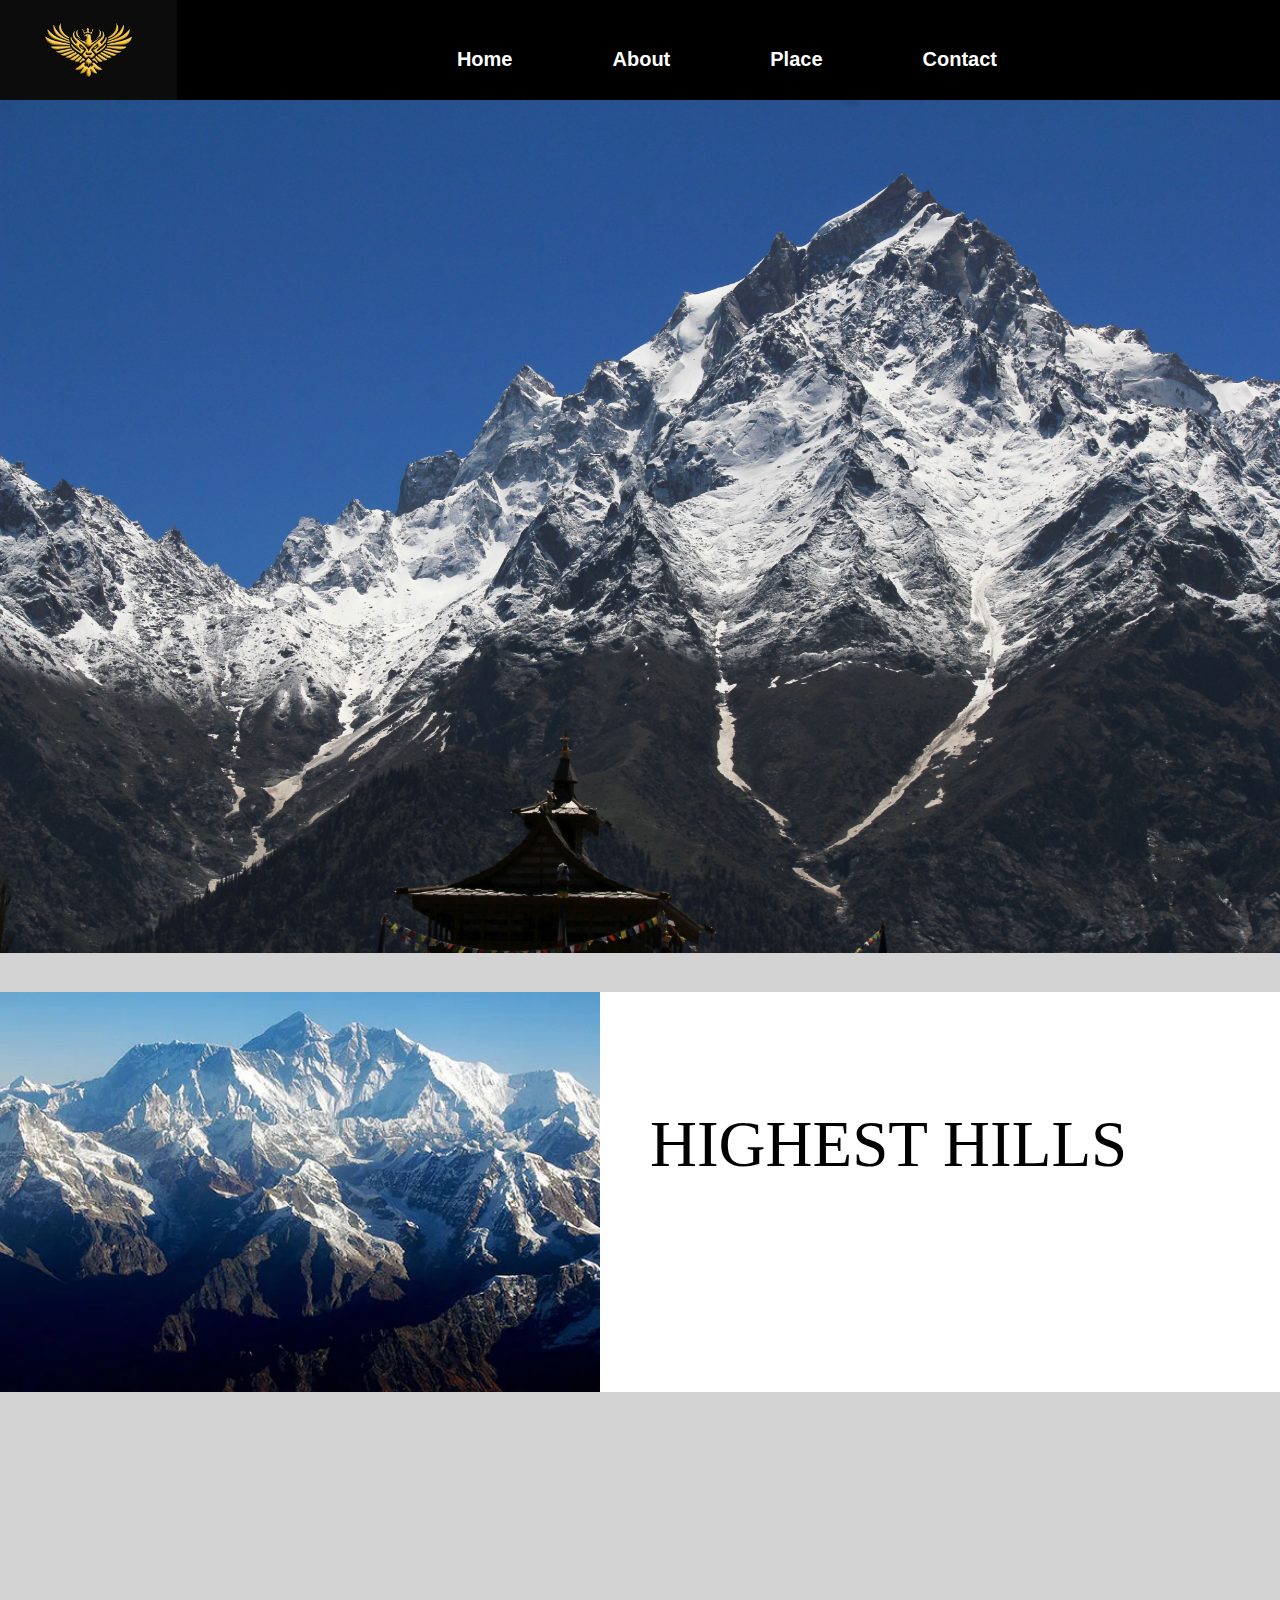
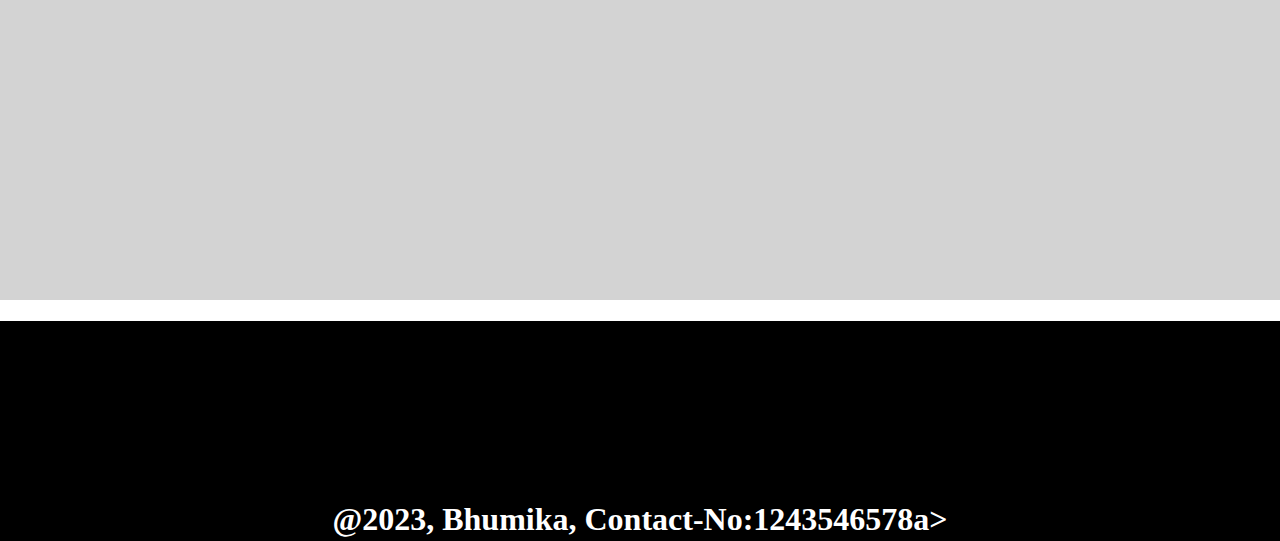
<file: index.html>
<!DOCTYPE html>
<html lang="en">
<head>
    <meta charset="UTF-8">
    <meta name="viewport" content="width=device-width, initial-scale=1.0">
    <title>Webpage Design</title>
    <link rel="stylesheet" href="assets/styles.css">
    
</head>
 
<body >
    <div class="main">
    <div class="navbar">
    <div class="icon">
    
    </div>
     <!-- layout tags -->
     <!-- header,nav, main ,footer, section, aside, aritcal,  -->
      <!-- header ,nav -->
<!-- main, section aside arical -->
<!-- footer -->
 <header>
    
     <img src="assets/log.jpeg" width="200px" height="100px">
    <nav>
     <ul>
       
        <li><a href="#" style="color:white; margin:20px; text-decoration:none; font-size:20px; font-weight:bold;">Home</a></li>
        <li> <a href="about.html" style="color:white; margin:20px; text-decoration:none; font-size:20px; font-weight:bold;">About</a></li>
        <li><a href="hill place.html" style="color:white; margin:20px; text-decoration:none; font-size:20px; font-weight:bold;">Place</a></li>
        <li><a href="#" style="color:white; margin:20px; text-decoration:none; font-size:20px; font-weight:bold;">Contact</a></li>
        <div style="padding-left: 500px;">
            
        </div>
     </ul>
    </nav>
    </form>
 </header>
 <main>

    <img src="assets/Himalaya.jpg" width="100%">
    <!-- <aside></aside> -->
    <h2 style="text-align: center; font-size: 42px;"></h2>
    <section style="height: 400px; background-color:white;display: flex;">
        <img src="assets/image.jpg" width="600px" height="400px">
        <p style="padding: 50px;font-size: 65px;"> HIGHEST HILLS</p>
    </section> 
    
</main>
<footer>
<h1 style="color: white; text-align: center;padding-top: 180px;"></h1style> @2023, Bhumika, Contact-No:1243546578<a href="contact.html"></a>a></h1>
</footer>
</body>


</html>
</file>
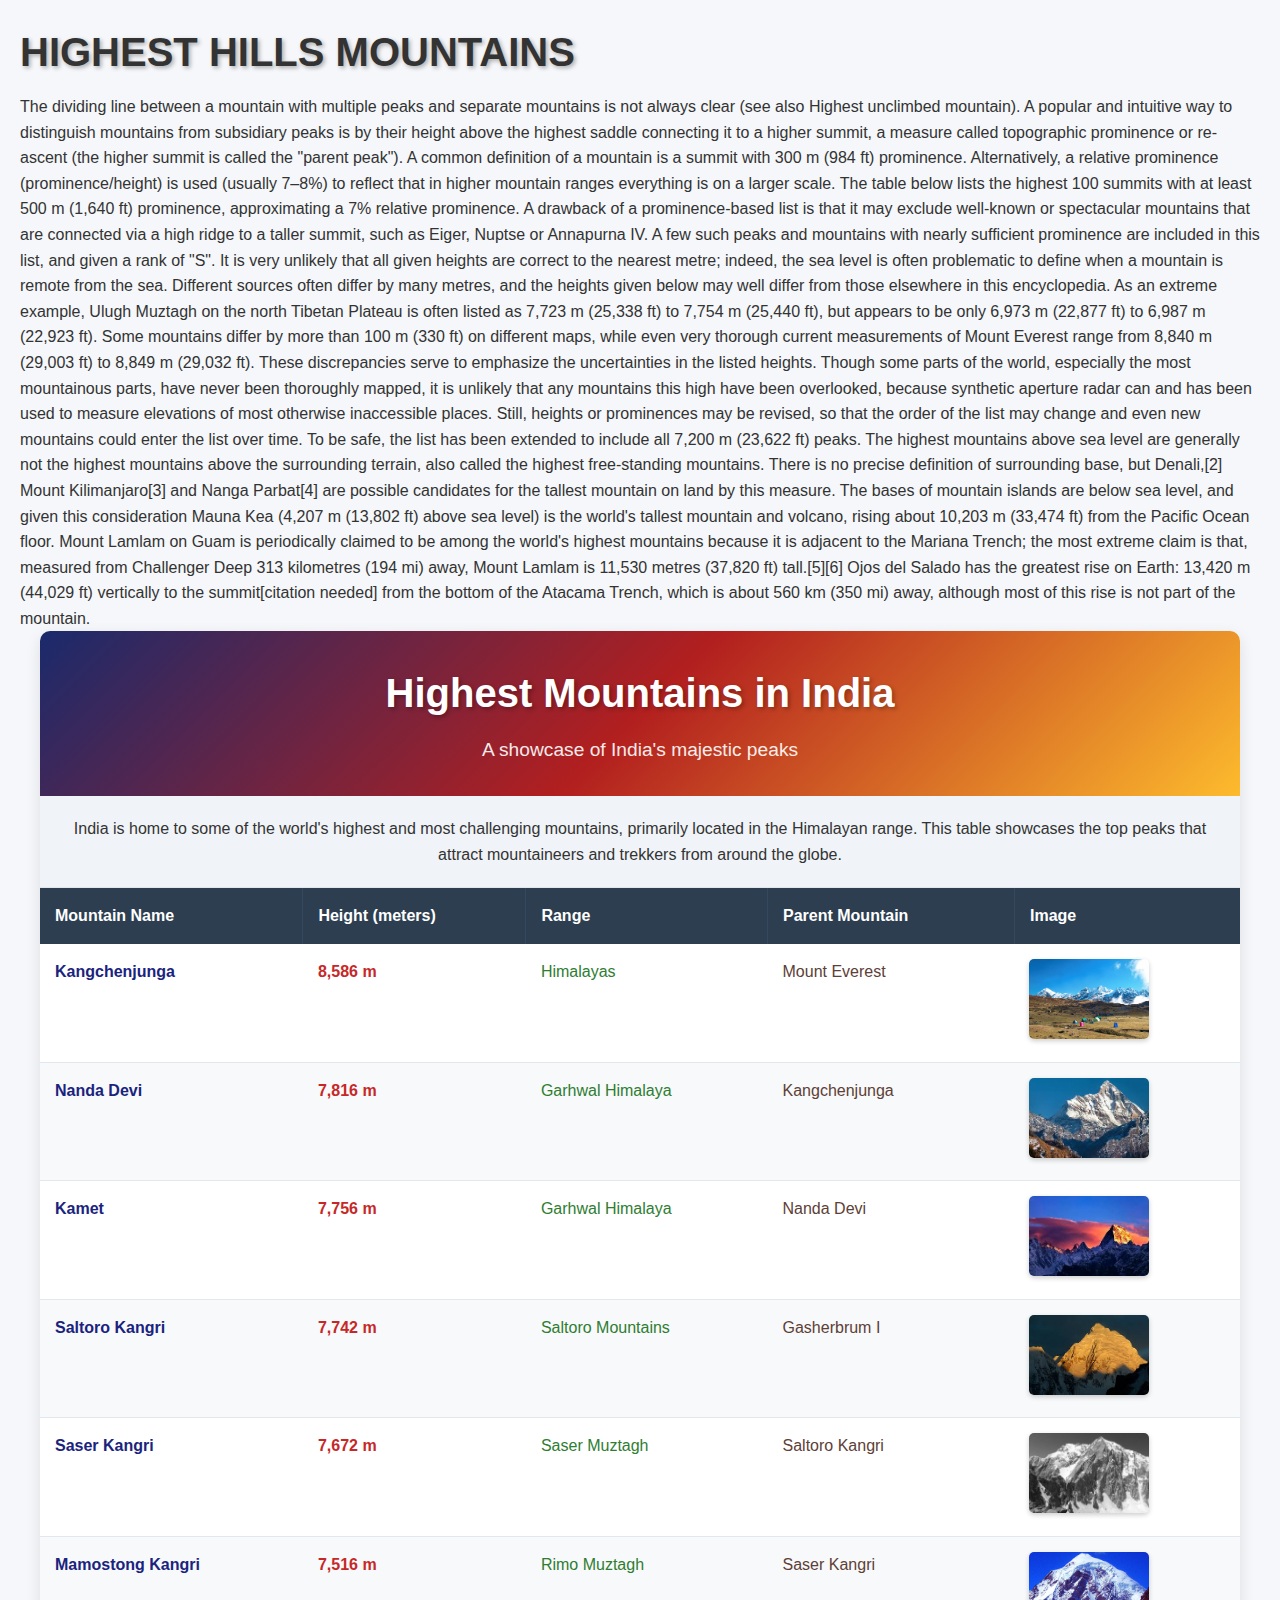
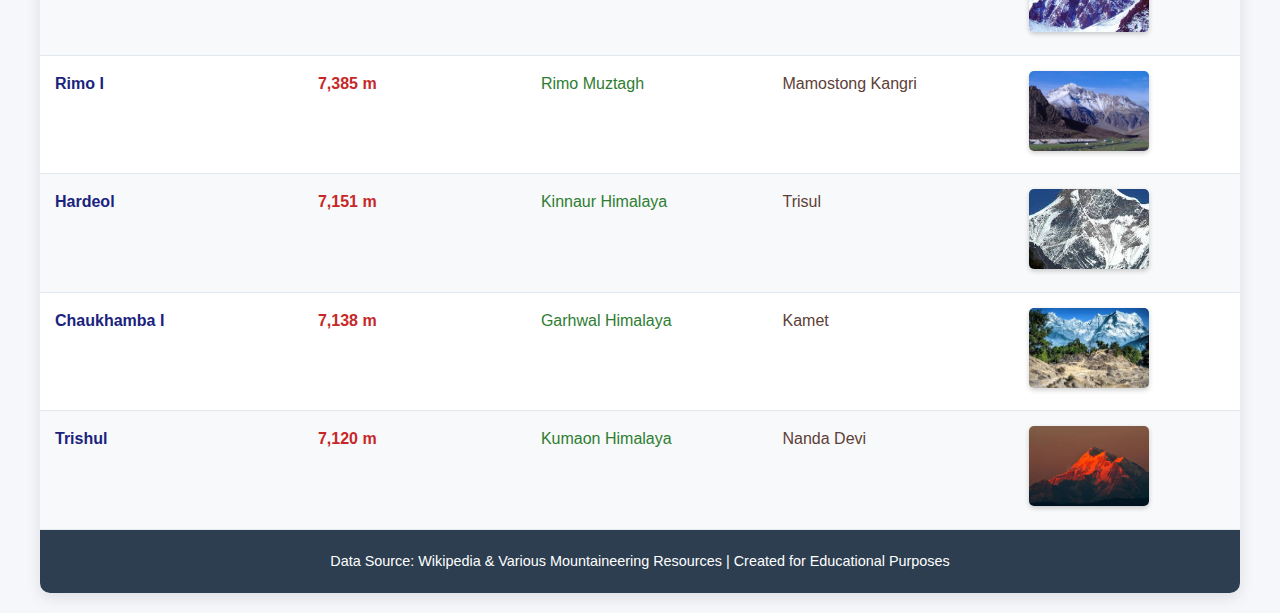
<file: about.html>
<!DOCTYPE html>
<html lang="en">
<head>
    <meta charset="UTF-8">
    <meta name="viewport" content="width=device-width, initial-scale=1.0">
    <title>Document</title>
</head>
<body>
    <h1> HIGHEST HILLS MOUNTAINS</h1>
    <P> The dividing line between a mountain with multiple peaks and separate mountains is not always clear (see also Highest unclimbed mountain). A popular and intuitive way to distinguish mountains from subsidiary peaks is by their height above the highest saddle connecting it to a higher summit, a measure called topographic prominence or re-ascent (the higher summit is called the "parent peak"). A common definition of a mountain is a summit with 300 m (984 ft) prominence. Alternatively, a relative prominence (prominence/height) is used (usually 7–8%) to reflect that in higher mountain ranges everything is on a larger scale. The table below lists the highest 100 summits with at least 500 m (1,640 ft) prominence, approximating a 7% relative prominence. A drawback of a prominence-based list is that it may exclude well-known or spectacular mountains that are connected via a high ridge to a taller summit, such as Eiger, Nuptse or Annapurna IV. A few such peaks and mountains with nearly sufficient prominence are included in this list, and given a rank of "S".

It is very unlikely that all given heights are correct to the nearest metre; indeed, the sea level is often problematic to define when a mountain is remote from the sea. Different sources often differ by many metres, and the heights given below may well differ from those elsewhere in this encyclopedia. As an extreme example, Ulugh Muztagh on the north Tibetan Plateau is often listed as 7,723 m (25,338 ft) to 7,754 m (25,440 ft), but appears to be only 6,973 m (22,877 ft) to 6,987 m (22,923 ft). Some mountains differ by more than 100 m (330 ft) on different maps, while even very thorough current measurements of Mount Everest range from 8,840 m (29,003 ft) to 8,849 m (29,032 ft). These discrepancies serve to emphasize the uncertainties in the listed heights.

Though some parts of the world, especially the most mountainous parts, have never been thoroughly mapped, it is unlikely that any mountains this high have been overlooked, because synthetic aperture radar can and has been used to measure elevations of most otherwise inaccessible places. Still, heights or prominences may be revised, so that the order of the list may change and even new mountains could enter the list over time. To be safe, the list has been extended to include all 7,200 m (23,622 ft) peaks.

The highest mountains above sea level are generally not the highest mountains above the surrounding terrain, also called the highest free-standing mountains. There is no precise definition of surrounding base, but Denali,[2] Mount Kilimanjaro[3] and Nanga Parbat[4] are possible candidates for the tallest mountain on land by this measure.

The bases of mountain islands are below sea level, and given this consideration Mauna Kea (4,207 m (13,802 ft) above sea level) is the world's tallest mountain and volcano, rising about 10,203 m (33,474 ft) from the Pacific Ocean floor. Mount Lamlam on Guam is periodically claimed to be among the world's highest mountains because it is adjacent to the Mariana Trench; the most extreme claim is that, measured from Challenger Deep 313 kilometres (194 mi) away, Mount Lamlam is 11,530 metres (37,820 ft) tall.[5][6] Ojos del Salado has the greatest rise on Earth: 13,420 m (44,029 ft) vertically to the summit[citation needed] from the bottom of the Atacama Trench, which is about 560 km (350 mi) away, although most of this rise is not part of the mountain.

</P>

<title>Highest Mountains in India</title>
    <style>
        * {
            margin: 0;
            padding: 0;
            box-sizing: border-box;
            font-family: 'Segoe UI', Tahoma, Geneva, Verdana, sans-serif;
        }
        
        body {
            background-color: #f5f7fa;
            color: #333;
            line-height: 1.6;
            padding: 20px;
        }
        
        .container {
            max-width: 1200px;
            margin: 0 auto;
            background-color: white;
            border-radius: 10px;
            box-shadow: 0 5px 15px rgba(0, 0, 0, 0.1);
            overflow: hidden;
        }
        
        header {
            background: linear-gradient(135deg, #1a2a6c, #b21f1f, #fdbb2d);
            color: white;
            text-align: center;
            padding: 30px 20px;
        }
        
        h1 {
            font-size: 2.5rem;
            margin-bottom: 10px;
            text-shadow: 2px 2px 4px rgba(0, 0, 0, 0.3);
        }
        
        .subtitle {
            font-size: 1.2rem;
            opacity: 0.9;
        }
        
        .intro {
            padding: 20px;
            text-align: center;
            background-color: #f0f4f8;
            border-bottom: 1px solid #e1e8ed;
        }
        
        table {
            width: 100%;
            border-collapse: collapse;
        }
        
        thead {
            background-color: #2c3e50;
            color: white;
        }
        
        th {
            padding: 15px;
            text-align: left;
            font-weight: 600;
            border-right: 1px solid #34495e;
        }
        
        th:last-child {
            border-right: none;
        }
        
        tbody tr {
            border-bottom: 1px solid #e1e8ed;
            transition: background-color 0.3s;
        }
        
        tbody tr:nth-child(even) {
            background-color: #f8f9fa;
        }
        
        tbody tr:hover {
            background-color: #e3f2fd;
        }
        
        td {
            padding: 15px;
            vertical-align: top;
        }
        
        .mountain-name {
            font-weight: 600;
            color: #1a237e;
        }
        
        .height {
            font-weight: 600;
            color: #c62828;
        }
        
        .range {
            color: #2e7d32;
        }
        
        .parent {
            color: #5d4037;
        }
        
        .mountain-image {
            width: 120px;
            height: 80px;
            object-fit: cover;
            border-radius: 5px;
            box-shadow: 0 2px 5px rgba(0, 0, 0, 0.2);
        }
        
        footer {
            text-align: center;
            padding: 20px;
            background-color: #2c3e50;
            color: white;
            font-size: 0.9rem;
        }
        
        @media (max-width: 768px) {
            table {
                display: block;
                overflow-x: auto;
            }
            
            th, td {
                padding: 10px;
            }
            
            .mountain-image {
                width: 100px;
                height: 70px;
            }
        }
    </style>
</head>
<body>
    <div class="container">
        <header>
            <h1>Highest Mountains in India</h1>
            <p class="subtitle">A showcase of India's majestic peaks</p>
        </header>
        
        <div class="intro">
            <p>India is home to some of the world's highest and most challenging mountains, primarily located in the Himalayan range. This table showcases the top peaks that attract mountaineers and trekkers from around the globe.</p>
        </div>
        
        <table>
            <thead>
                <tr>
                    <th>Mountain Name</th>
                    <th>Height (meters)</th>
                    <th>Range</th>
                    <th>Parent Mountain</th>
                    <th>Image</th>
                </tr>
            </thead>
            <tbody>
                <tr>
                    <td class="mountain-name">Kangchenjunga</td>
                    <td class="height">8,586 m</td>
                    <td class="range">Himalayas</td>
                    <td class="parent">Mount Everest</td>
                    <td><img src="assets/Kangchenjunga.jpg" class="mountain-image"></td>
                </tr>
                <tr>
                    <td class="mountain-name">Nanda Devi</td>
                    <td class="height">7,816 m</td>
                    <td class="range">Garhwal Himalaya</td>
                    <td class="parent">Kangchenjunga</td>
                    <td><img src="assets/Nanda Devi.jpg" alt="Nanda Devi" class="mountain-image"></td>
                </tr>
                <tr>
                    <td class="mountain-name">Kamet</td>
                    <td class="height">7,756 m</td>
                    <td class="range">Garhwal Himalaya</td>
                    <td class="parent">Nanda Devi</td>
                    <td><img src="assets/Kamet.jpg" alt="Kamet" class="mountain-image"></td>
                </tr>
                <tr>
                    <td class="mountain-name">Saltoro Kangri</td>
                    <td class="height">7,742 m</td>
                    <td class="range">Saltoro Mountains</td>
                    <td class="parent">Gasherbrum I</td>
                    <td><img src="assets/Saltoro Kangri.jpg" class="mountain-image"></td>
                </tr>
                <tr>
                    <td class="mountain-name">Saser Kangri</td>
                    <td class="height">7,672 m</td>
                    <td class="range">Saser Muztagh</td>
                    <td class="parent">Saltoro Kangri</td>
                    <td><img src="assets/Saser Kangri1.jpg" alt="Saser Kangri" class="mountain-image"></td>
                </tr>
                <tr>
                    <td class="mountain-name">Mamostong Kangri</td>
                    <td class="height">7,516 m</td>
                    <td class="range">Rimo Muztagh</td>
                    <td class="parent">Saser Kangri</td>
                    <td><img src="assets/Mamostong Kangri.jpg" alt="Mamostong Kangri" class="mountain-image"></td>
                </tr>
                <tr>
                    <td class="mountain-name">Rimo I</td>
                    <td class="height">7,385 m</td>
                    <td class="range">Rimo Muztagh</td>
                    <td class="parent">Mamostong Kangri</td>
                    <td><img src="assets/Rimo I.jpg" alt="Rimo I" class="mountain-image"></td>
                </tr>
                <tr>
                    <td class="mountain-name">Hardeol</td>
                    <td class="height">7,151 m</td>
                    <td class="range">Kinnaur Himalaya</td>
                    <td class="parent">Trisul</td>
                    <td><img src="assets/Hardeol.jpg" alt="Hardeol" class="mountain-image"></td>
                </tr>
                <tr>
                    <td class="mountain-name">Chaukhamba I</td>
                    <td class="height">7,138 m</td>
                    <td class="range">Garhwal Himalaya</td>
                    <td class="parent">Kamet</td>
                    <td><img src="assets/Chaukhamba I.jpg" alt="Chaukhamba I" class="mountain-image"></td>
                </tr>
                <tr>
                    <td class="mountain-name">Trishul</td>
                    <td class="height">7,120 m</td>
                    <td class="range">Kumaon Himalaya</td>
                    <td class="parent">Nanda Devi</td>
                    <td><img src="assets/Trishul.jpg" alt="Trisul" class="mountain-image"></td>
                </tr>
            </tbody>
        </table>
        
        <footer>
            <p>Data Source: Wikipedia & Various Mountaineering Resources | Created for Educational Purposes</p>
        </footer>
    </div>


</body>
</html>
</file>
<file: assets/styles.css>
header{
        height: 100px;
        background-color: black;
        display: flex;
    }
    body{
        margin:0px;
    }
    ul{
        padding-left: 200px;
        padding-top: 30px;
        list-style-type: none;
        display: flex;
    }
    li{
        font-size: 22px;
        font-family: Arial, Helvetica, sans-serif;
        color: white;
        padding-left: 60px;
    }
    main{
        height: 1800px;
        background-color: rgb(211, 211, 211);
    }
    footer{
        height: 220px;
        background-color: black;
    }
</file>
